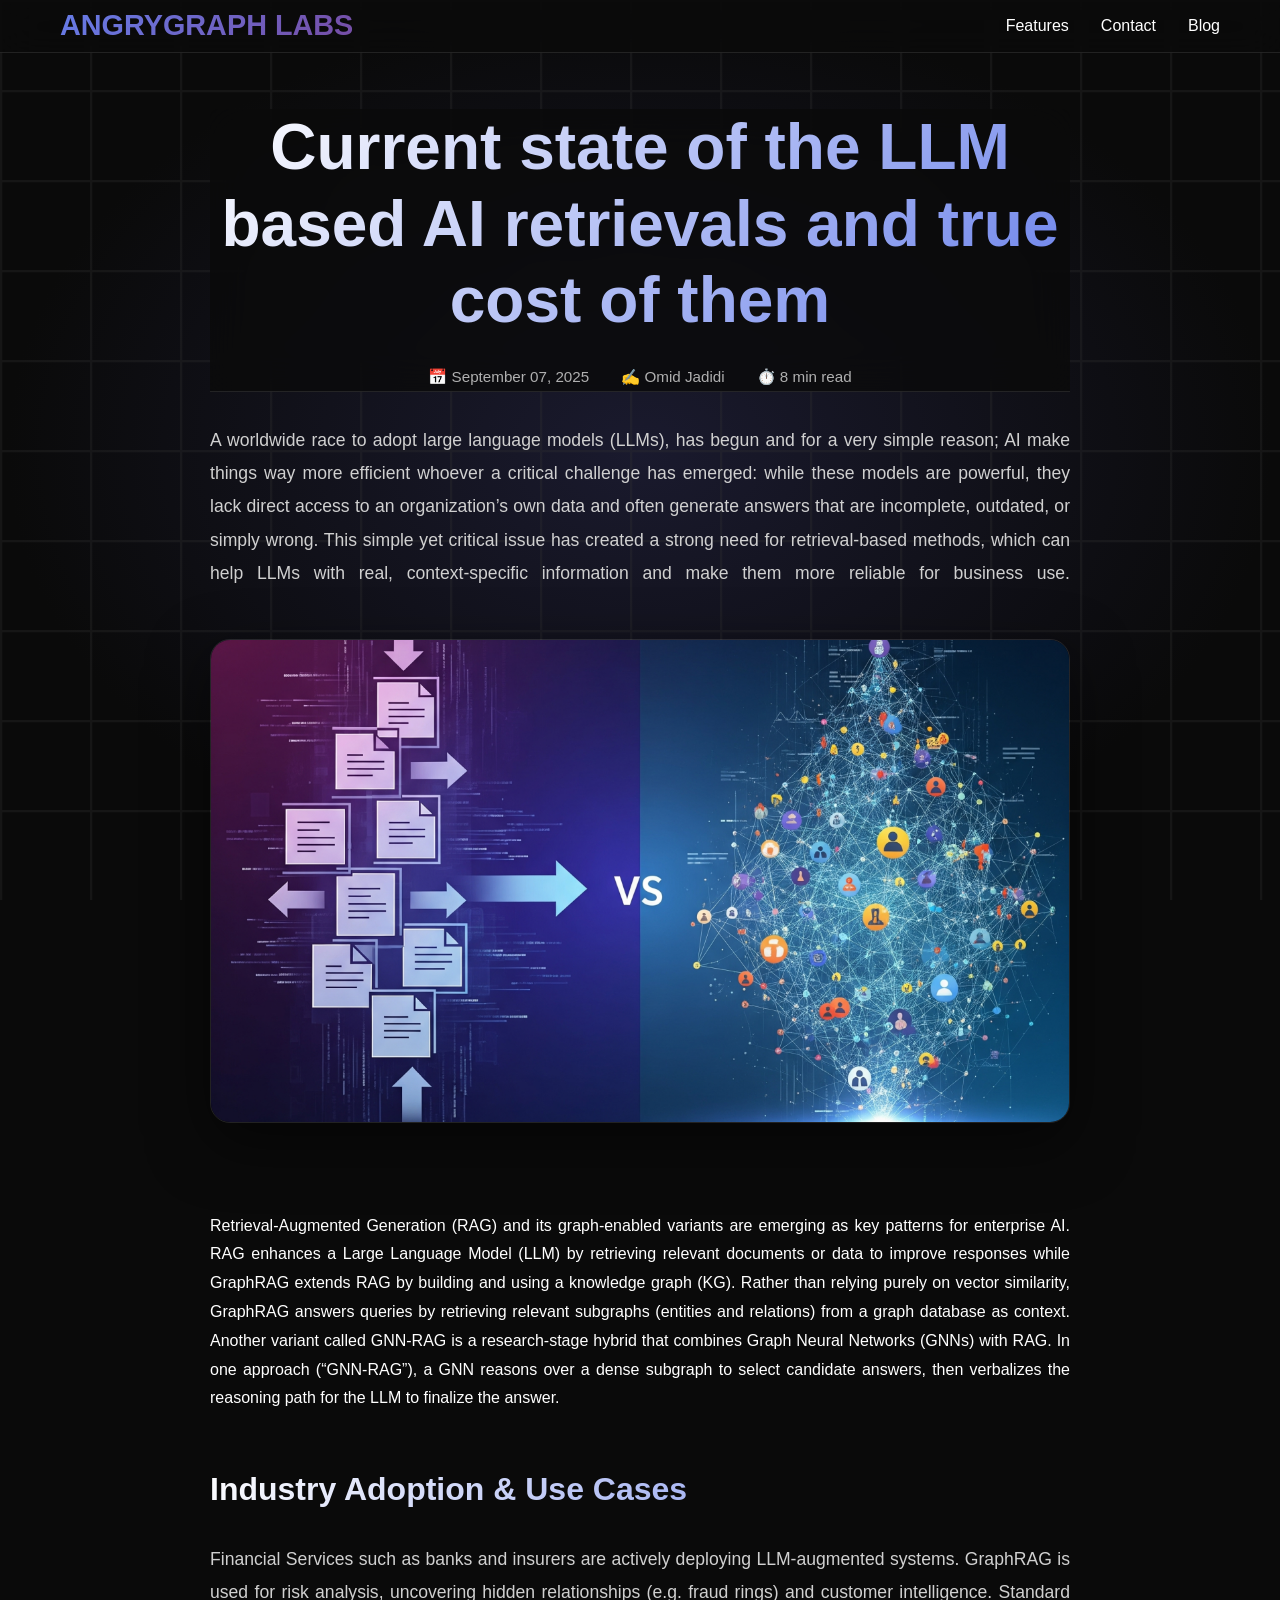
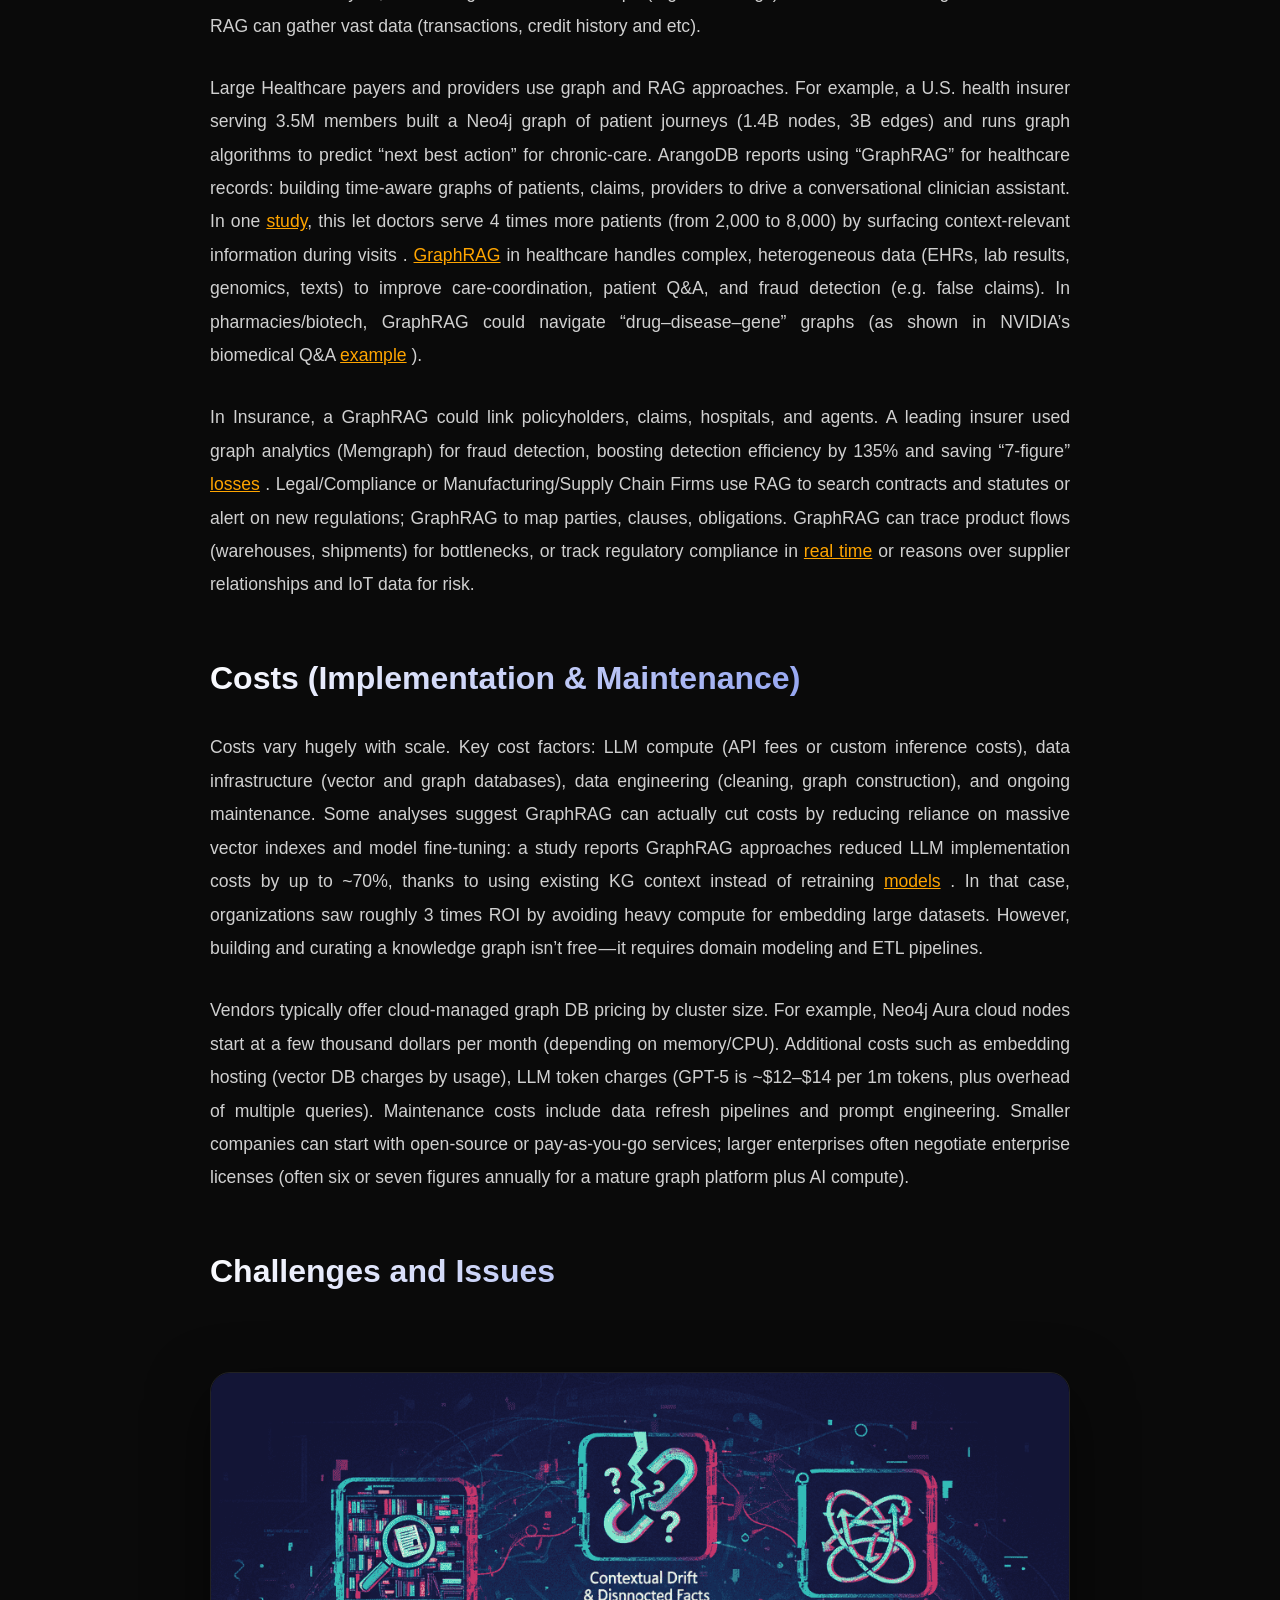
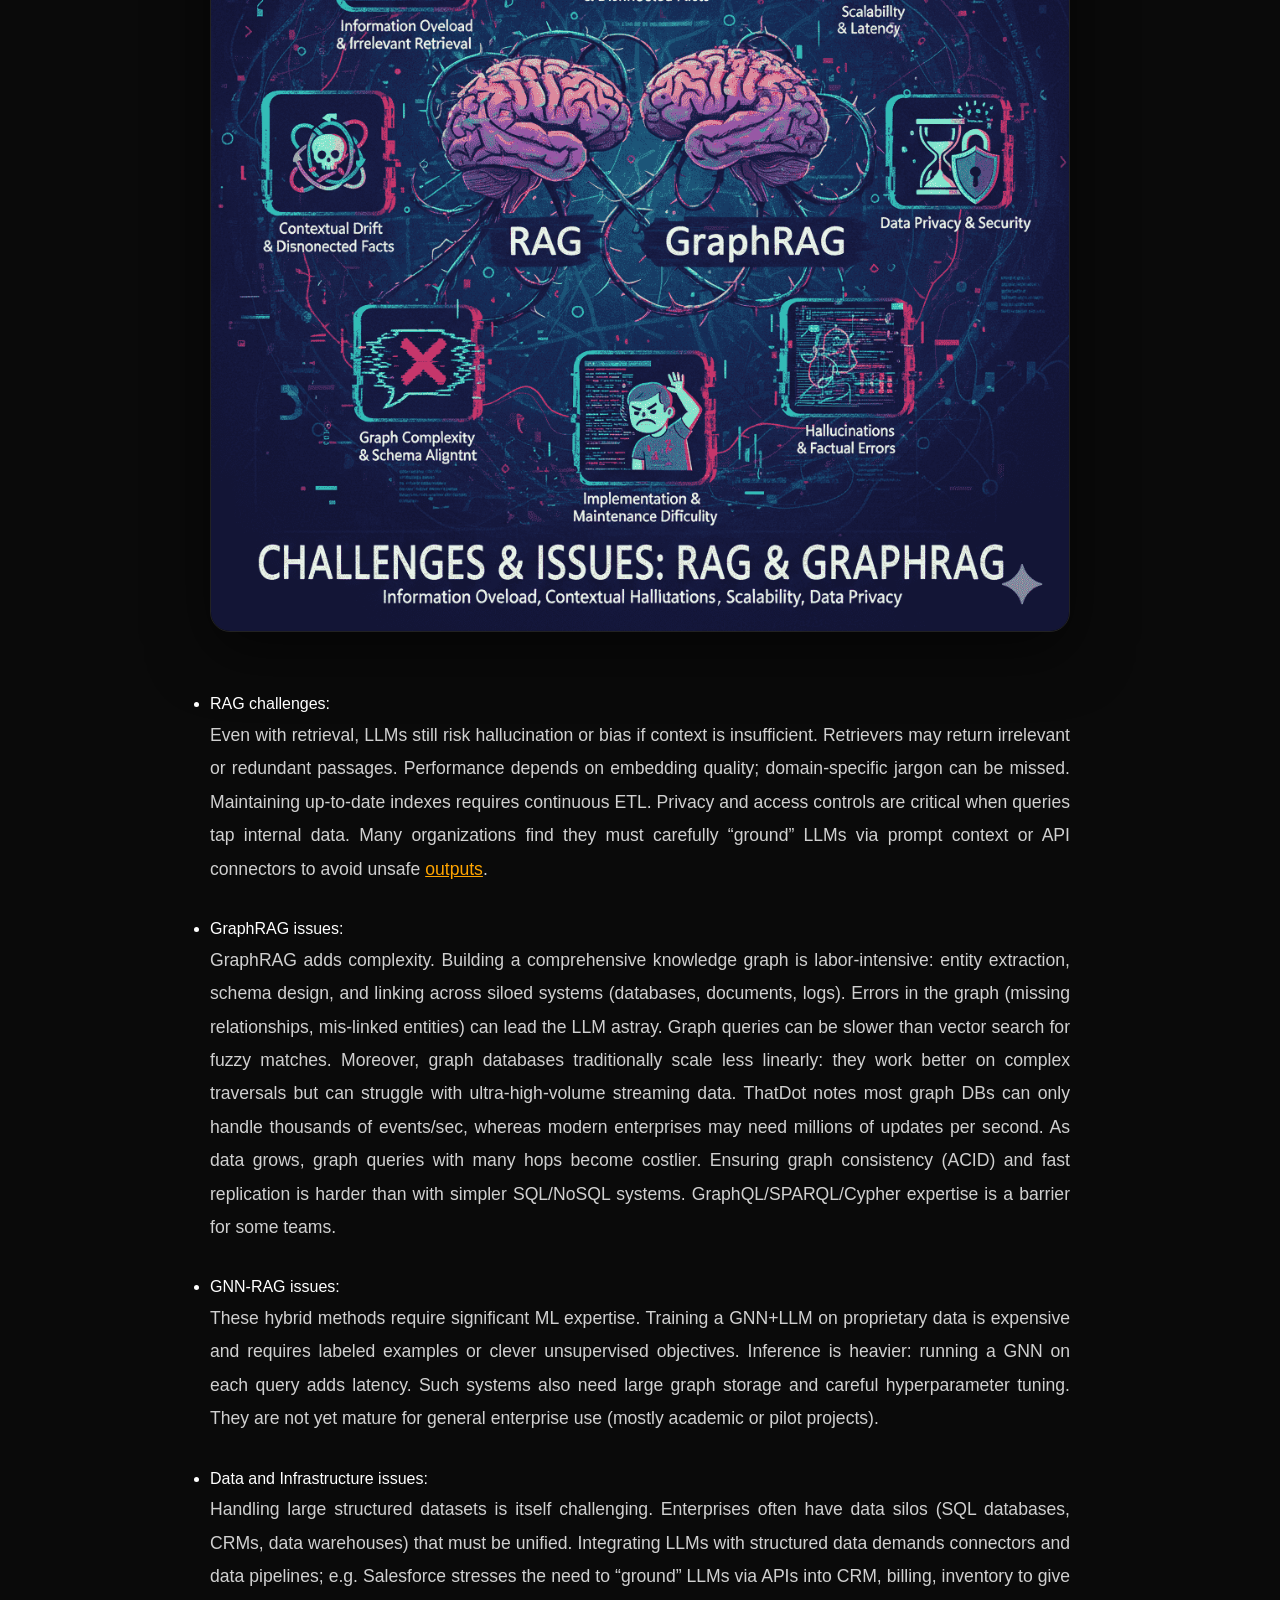
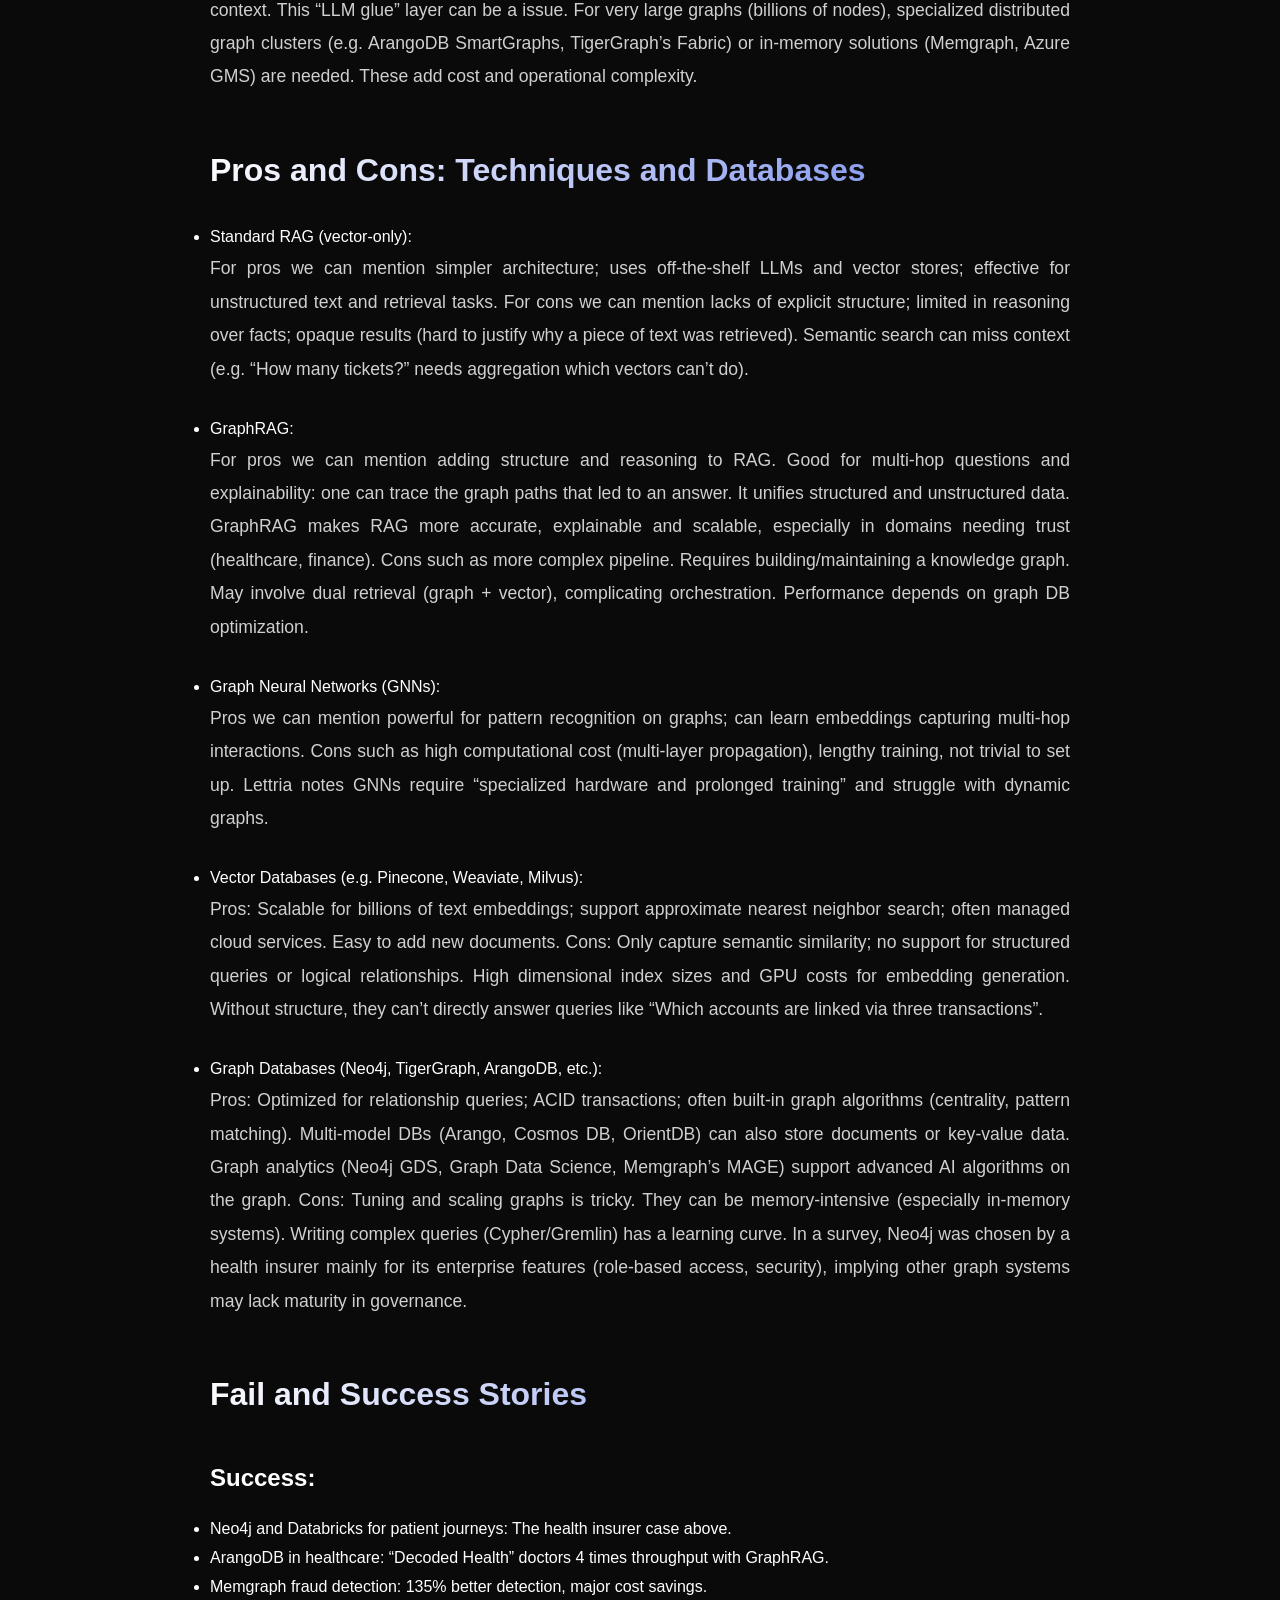
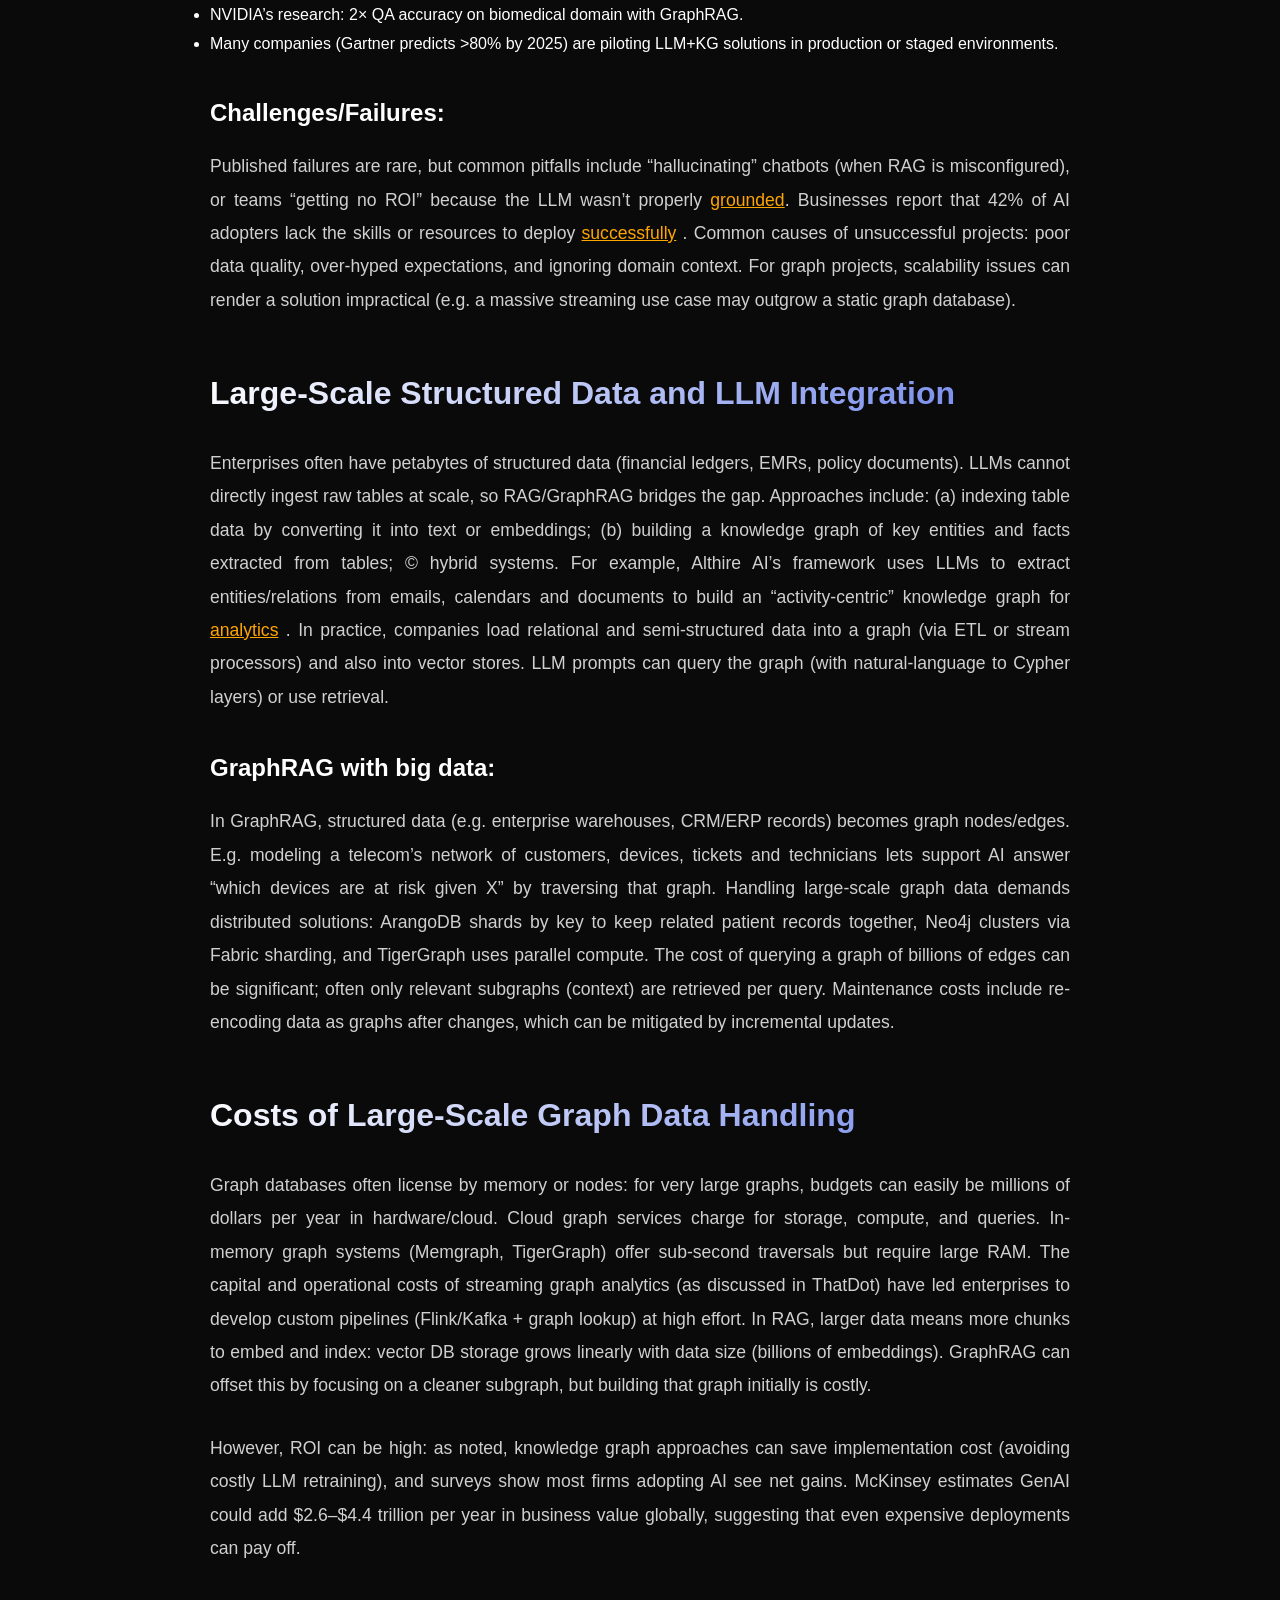
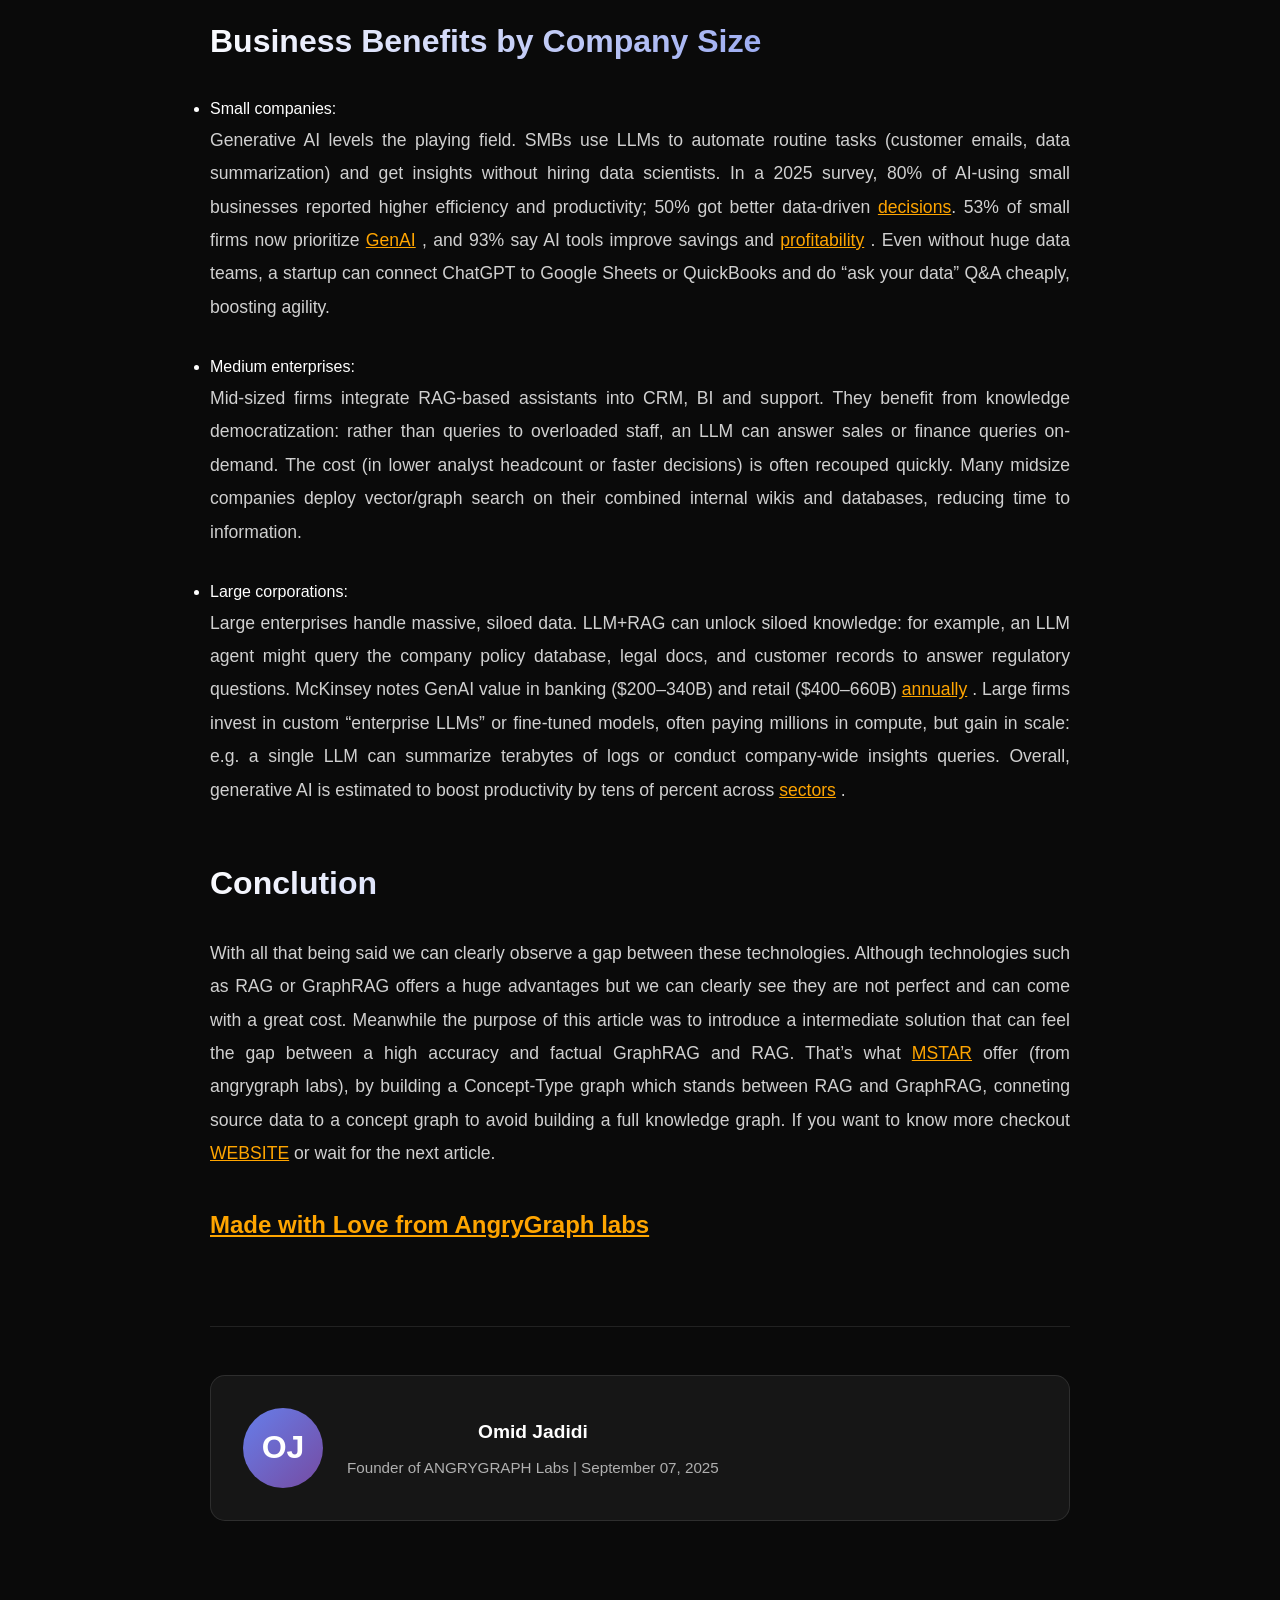
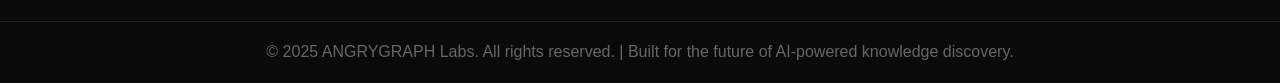
<file: blog-1.html>
<!DOCTYPE html>
<html lang="en">

<head>
  <link rel="stylesheet" crossorigin href="assets/index-DB_3HkZQ.css">
  <link rel="stylesheet" crossorigin href="assets/blog.css">

  <meta charset="UTF-8">
  <meta name="viewport" content="width=device-width, initial-scale=1.0">
  <title>The Future of Knowledge Graphs | ANGRYGRAPH Blog</title>
  <style>

  </style>
  <script async src="https://www.googletagmanager.com/gtag/js?id=G-WN874R45JS"></script>
  <script>
    window.dataLayer = window.dataLayer || [];
    function gtag() { dataLayer.push(arguments); }
    gtag('js', new Date());

    gtag('config', 'G-WN874R45JS');
  </script>
</head>

<body>
  <div class="bg-animation"></div>

  <header>
    <nav>
      <a href="index.html" class="logo">ANGRYGRAPH LABS</a>
      <ul class="nav-links">
        <li><a href="index.html#features">Features</a></li>
        <li><a href="index.html#contact">Contact</a></li>
        <li><a href="index.html#blog">Blog</a></li>
      </ul>
    </nav>
  </header>


  <main class="blog-container">
    <article>
      <header class="blog-header">
        <h1 class="blog-title">Current state of the LLM based AI retrievals and true cost of them</h1>
        <div class="blog-meta">
          <span>📅 September 07, 2025</span>
          <span>✍️ Omid Jadidi</span>
          <span>⏱️ 8 min read</span>
        </div>
      </header>

      <div class="blog-content">
        <p>A worldwide race to adopt large language models (LLMs), has begun and for a very simple reason; AI make
          things way more efficient whoever a critical challenge has emerged: while these models are powerful, they lack
          direct access to an organization’s own data and often generate answers that are incomplete, outdated, or
          simply wrong. This simple yet critical issue has created a strong need for retrieval-based methods, which can
          help LLMs with real, context-specific information and make them more reliable for business use.
          <img src="assets/images/llm-blog-image1.png" alt="Abstract representation of connected data nodes"
            class="blog-image">
        </p>Retrieval-Augmented Generation (RAG) and its graph-enabled variants are emerging as key patterns for
        enterprise AI. RAG enhances a Large Language Model (LLM) by retrieving relevant documents or data to improve
        responses while GraphRAG extends RAG by building and using a knowledge graph (KG). Rather than relying purely on
        vector similarity, GraphRAG answers queries by retrieving relevant subgraphs (entities and relations) from a
        graph database as context. Another variant called GNN-RAG is a research-stage hybrid that combines Graph Neural
        Networks (GNNs) with RAG. In one approach (“GNN-RAG”), a GNN reasons over a dense subgraph to select candidate
        answers, then verbalizes the reasoning path for the LLM to finalize the answer.








        <h2>Industry Adoption & Use Cases</h2>

        <p>Financial Services such as banks and insurers are actively deploying LLM-augmented systems. GraphRAG is used
          for risk analysis, uncovering hidden relationships (e.g. fraud rings) and customer intelligence. Standard RAG
          can gather vast data (transactions, credit history and etc).</p>
        <p>Large Healthcare payers and providers use graph and RAG approaches. For example, a U.S. health insurer
          serving 3.5M members built a Neo4j graph of patient journeys (1.4B nodes, 3B edges) and runs graph algorithms
          to predict “next best action” for chronic-care. ArangoDB reports using “GraphRAG” for healthcare records:
          building time-aware graphs of patients, claims, providers to drive a conversational clinician assistant. In
          one <a
            href="http://medium.com/r?url=https%3A%2F%2Farangodb.com%2F2025%2F04%2Farangodbs-graphrag-transforms-healthcare-data-management%2F%23%3A~%3Atext%3Dproviding%2520contextually%2520relevant%2520information%2520at%2Cand%2520surfacing%2520situationally%2520appropriate%2520information">study</a>,
          this let doctors serve 4 times more patients (from 2,000 to 8,000) by surfacing context-relevant information
          during visits . <a
            href="https://arangodb.com/2025/04/arangodbs-graphrag-transforms-healthcare-data-management/#:~:text=free%20design%20enables%20payers%20to,adapts%20without%20disruptive%20database%20redesigns">GraphRAG</a>
          in healthcare handles complex, heterogeneous data (EHRs, lab results, genomics,
          texts) to improve care-coordination, patient Q&A, and fraud detection (e.g. false claims). In
          pharmacies/biotech, GraphRAG could navigate “drug–disease–gene” graphs (as shown in NVIDIA’s biomedical Q&A
          <a
            href="http://medium.com/r?url=https%3A%2F%2Fdeveloper.nvidia.com%2Fblog%2Fboosting-qa-accuracy-with-graphrag-using-pyg-and-graph-databases%2F%23%3A~%3Atext%3DThe%2520correct%2520answer%2520%2Cunderstanding%2520the%2520following">example</a>
          ).
        </p>
        <p>
          In Insurance, a GraphRAG could link policyholders, claims, hospitals, and agents. A leading insurer used graph
          analytics (Memgraph) for fraud detection, boosting detection efficiency by 135% and saving “7-figure”
          <a
            href="http://medium.com/r?url=https%3A%2F%2Fmemgraph.com%2Fcustomer-stories%2Fgraph-analytics-to-enhance-in-house-fraud-detection-system%23%3A~%3Atext%3DIncreased%2520detection%2520efficiency">losses</a>
          .
          Legal/Compliance or Manufacturing/Supply Chain Firms use RAG to search contracts and statutes or alert on new
          regulations; GraphRAG to map parties, clauses, obligations. GraphRAG can trace product flows (warehouses,
          shipments) for bottlenecks, or track regulatory compliance in
          <a
            href="https://neo4j.com/blog/genai/what-is-graphrag/#:~:text=GraphRAG%20is%20used%20in%20applications,making.%20Some%20examples%20include">
            real time</a>
          or reasons over supplier relationships
          and IoT data for risk.
        </p>

        <h2>Costs (Implementation & Maintenance)</h2>
        <p>Costs vary hugely with scale. Key cost factors: LLM compute (API fees or custom inference costs), data
          infrastructure (vector and graph databases), data engineering (cleaning, graph construction), and ongoing
          maintenance. Some analyses suggest GraphRAG can actually cut costs by reducing reliance on massive vector
          indexes and model fine-tuning: a study reports GraphRAG approaches reduced LLM implementation costs by up to
          ~70%, thanks to using existing KG context instead of retraining
          <a
            href="https://randomwalk.ai/blog/rethinking-rag-can-knowledge-graphs-be-the-answer/#:~:text=A%20knowledge%20graph%20was%20developed,increase%20of%20threefold%20or%20more">models</a>
          . In that case, organizations saw
          roughly 3 times ROI by avoiding heavy compute for embedding large datasets. However, building and curating a
          knowledge graph isn’t free — it requires domain modeling and ETL pipelines.
        </p>
        <p>Vendors typically offer cloud-managed graph DB pricing by cluster size. For example, Neo4j Aura cloud nodes
          start at a few thousand dollars per month (depending on memory/CPU). Additional costs such as embedding
          hosting (vector DB charges by usage), LLM token charges (GPT-5 is ~$12–$14 per 1m tokens, plus overhead of
          multiple queries). Maintenance costs include data refresh pipelines and prompt engineering. Smaller companies
          can start with open-source or pay-as-you-go services; larger enterprises often negotiate enterprise licenses
          (often six or seven figures annually for a mature graph platform plus AI compute).</p>


        <h2>Challenges and Issues</h2>
        <img src="assets/images/blog-1-image2.png"
          alt="Abstract representation of rag and graphrag Challenges and Issues" class="blog-image">
        <ul>
          <li>RAG challenges:</li>
          <p>
            Even with retrieval, LLMs still risk hallucination or bias if context is insufficient.
            Retrievers may return irrelevant or redundant passages. Performance depends on embedding quality;
            domain-specific jargon can be missed. Maintaining up-to-date indexes requires continuous ETL. Privacy and
            access
            controls are critical when queries tap internal data. Many organizations find they must carefully “ground”
            LLMs
            via prompt context or API connectors to avoid unsafe
            <a
              href="https://www.salesforce.com/blog/enterprise-llm/#:~:text=The%20grounding%20Egts%20described%20is,Salesforce%20and%20Mulesoft,%20provide%20APIs">
              outputs</a>.
          </p>
          <li>GraphRAG issues:</li>
          <p> GraphRAG adds complexity. Building a comprehensive knowledge graph is labor-intensive:
            entity
            extraction, schema design, and linking across siloed systems (databases, documents, logs). Errors in the
            graph
            (missing relationships, mis-linked entities) can lead the LLM astray. Graph queries can be slower than
            vector
            search for fuzzy matches. Moreover, graph databases traditionally scale less linearly: they work better on
            complex traversals but can struggle with ultra-high-volume streaming data. ThatDot notes most graph DBs can
            only
            handle thousands of events/sec, whereas modern enterprises may need millions of updates per second. As data
            grows, graph queries with many hops become costlier. Ensuring graph consistency (ACID) and fast replication
            is
            harder than with simpler SQL/NoSQL systems. GraphQL/SPARQL/Cypher expertise is a barrier for some teams.

          </p>
          <li>GNN-RAG issues:</li>
          <p>
            These hybrid methods require significant ML expertise. Training a GNN+LLM on proprietary data
            is
            expensive and requires labeled examples or clever unsupervised objectives. Inference is heavier: running a
            GNN
            on each query adds latency. Such systems also need large graph storage and careful hyperparameter tuning.
            They
            are not yet mature for general enterprise use (mostly academic or pilot projects).
          </p>
          <li>Data and Infrastructure issues:</li>
          <p>
            Handling large structured datasets is itself challenging. Enterprises often
            have
            data silos (SQL databases, CRMs, data warehouses) that must be unified. Integrating LLMs with structured
            data
            demands connectors and data pipelines; e.g. Salesforce stresses the need to “ground” LLMs via APIs into CRM,
            billing, inventory to give context. This “LLM glue” layer can be a issue. For very large graphs (billions of
            nodes), specialized distributed graph clusters (e.g. ArangoDB SmartGraphs, TigerGraph’s Fabric) or in-memory
            solutions (Memgraph, Azure GMS) are needed. These add cost and operational complexity.
          </p>

        </ul>




        <h2>
          Pros and Cons: Techniques and Databases
        </h2>
        <ul>
          <li>Standard RAG (vector-only):</li>
          <p>For pros we can mention simpler architecture; uses off-the-shelf LLMs and vector stores; effective for
            unstructured text and retrieval tasks. For cons we can mention lacks of explicit structure; limited in
            reasoning over facts; opaque results (hard to justify why a piece of text was retrieved). Semantic search
            can miss context (e.g. “How many tickets?” needs aggregation which vectors can’t do).</p>
          <li>GraphRAG:</li>
          <p>For pros we can mention adding structure and reasoning to RAG. Good for multi-hop questions and
            explainability: one can trace the graph paths that led to an answer. It unifies structured and unstructured
            data. GraphRAG makes RAG more accurate, explainable and scalable, especially in domains needing trust
            (healthcare, finance). Cons such as more complex pipeline. Requires building/maintaining a knowledge graph.
            May involve dual retrieval (graph + vector), complicating orchestration. Performance depends on graph DB
            optimization.</p>
          <li>Graph Neural Networks (GNNs):</li>
          <p>Pros we can mention powerful for pattern recognition on graphs; can learn embeddings capturing multi-hop
            interactions. Cons such as high computational cost (multi-layer propagation), lengthy training, not trivial
            to set up. Lettria notes GNNs require “specialized hardware and prolonged training” and struggle with
            dynamic graphs.</p>
          <li>Vector Databases (e.g. Pinecone, Weaviate, Milvus):</li>
          <p>Pros: Scalable for billions of text embeddings; support approximate nearest neighbor search; often managed
            cloud services. Easy to add new documents. Cons: Only capture semantic similarity; no support for structured
            queries or logical relationships. High dimensional index sizes and GPU costs for embedding generation.
            Without structure, they can’t directly answer queries like “Which accounts are linked via three
            transactions”.</p>
          <li>Graph Databases (Neo4j, TigerGraph, ArangoDB, etc.):</li>
          <p>Pros: Optimized for relationship queries; ACID transactions; often built-in graph algorithms (centrality,
            pattern matching). Multi-model DBs (Arango, Cosmos DB, OrientDB) can also store documents or key-value data.
            Graph analytics (Neo4j GDS, Graph Data Science, Memgraph’s MAGE) support advanced AI algorithms on the
            graph. Cons: Tuning and scaling graphs is tricky. They can be memory-intensive (especially in-memory
            systems). Writing complex queries (Cypher/Gremlin) has a learning curve. In a survey, Neo4j was chosen by a
            health insurer mainly for its enterprise features (role-based access, security), implying other graph
            systems may lack maturity in governance.</p>
        </ul>
        <h2>Fail and Success Stories</h2>
        <h3>Success:</h3>
        <ul>
          <li>Neo4j and Databricks for patient journeys: The health insurer case above.</li>
          <li>ArangoDB in healthcare: “Decoded Health” doctors 4 times throughput with GraphRAG.</li>
          <li>Memgraph fraud detection: 135% better detection, major cost savings.</li>
          <li>NVIDIA’s research: 2× QA accuracy on biomedical domain with GraphRAG.</li>
          <li>Many companies (Gartner predicts >80% by 2025) are piloting LLM+KG solutions in production or staged
            environments.</li>
        </ul>
        <h3>Challenges/Failures:</h3>
        <p>
          Published failures are rare, but common pitfalls include “hallucinating” chatbots (when RAG is misconfigured),
          or teams “getting no ROI” because the LLM wasn’t properly
          <a
            href="https://www.salesforce.com/blog/enterprise-llm/#:~:text=Consider%20this%20example,she%E2%80%99s%20had%20in%20the%20past">grounded</a>.
          Businesses report that 42% of AI adopters
          lack the skills or resources to deploy
          <a
            href="https://www.foxbusiness.com/economy/small-business-ai-adoption-jumps-68-owners-plan-significant-workforce-growth-2025#:~:text=Still,%20despite%20the%20rapid%20adoption,,an%20information%20and%20resource%20gap">successfully</a>
          . Common causes of unsuccessful projects: poor data
          quality, over-hyped expectations, and ignoring domain context. For graph projects, scalability issues can
          render a solution impractical (e.g. a massive streaming use case may outgrow a static graph database).
        </p>
        <h2>Large-Scale Structured Data and LLM Integration</h2>
        <p>
          Enterprises often have petabytes of structured data (financial ledgers, EMRs, policy documents). LLMs cannot
          directly ingest raw tables at scale, so RAG/GraphRAG bridges the gap. Approaches include: (a) indexing table
          data by converting it into text or embeddings; (b) building a knowledge graph of key entities and facts
          extracted from tables; © hybrid systems. For example, Althire AI’s framework uses LLMs to extract
          entities/relations from emails, calendars and documents to build an “activity-centric” knowledge graph for
          <a
            href="https://arxiv.org/html/2503.07993v1#:~:text=supports%20multimodal%20data%20integration%E2%80%94including%20textual,,making">analytics</a>
          . In practice, companies load relational and semi-structured data into a graph (via ETL or stream
          processors) and also into vector stores. LLM prompts can query the graph (with natural-language to Cypher
          layers) or use retrieval.
        </p>
        <h3>GraphRAG with big data:</h3>
        <p>In GraphRAG, structured data (e.g. enterprise warehouses, CRM/ERP records) becomes graph nodes/edges. E.g.
          modeling a telecom’s network of customers, devices, tickets and technicians lets support AI answer “which
          devices are at risk given X” by traversing that graph. Handling large-scale graph data demands distributed
          solutions: ArangoDB shards by key to keep related patient records together, Neo4j clusters via Fabric
          sharding, and TigerGraph uses parallel compute. The cost of querying a graph of billions of edges can be
          significant; often only relevant subgraphs (context) are retrieved per query. Maintenance costs include
          re-encoding data as graphs after changes, which can be mitigated by incremental updates.</p>
        <h2>Costs of Large-Scale Graph Data Handling</h2>
        <p>Graph databases often license by memory or nodes: for very large graphs, budgets can easily be millions of
          dollars per year in hardware/cloud. Cloud graph services charge for storage, compute, and queries. In-memory
          graph systems (Memgraph, TigerGraph) offer sub-second traversals but require large RAM. The capital and
          operational costs of streaming graph analytics (as discussed in ThatDot) have led enterprises to develop
          custom pipelines (Flink/Kafka + graph lookup) at high effort. In RAG, larger data means more chunks to embed
          and index: vector DB storage grows linearly with data size (billions of embeddings). GraphRAG can offset this
          by focusing on a cleaner subgraph, but building that graph initially is costly.

        </p>
        <p>However, ROI can be high: as noted, knowledge graph approaches can save implementation cost (avoiding costly
          LLM retraining), and surveys show most firms adopting AI see net gains. McKinsey estimates GenAI could add
          $2.6–$4.4 trillion per year in business value globally, suggesting that even expensive deployments can pay
          off.

        </p>
        <h2>Business Benefits by Company Size</h2>
        <ul>
          <li>Small companies:</li>
          <p>Generative AI levels the playing field. SMBs use LLMs to automate routine tasks (customer emails, data
            summarization) and get insights without hiring data scientists. In a 2025 survey, 80% of AI-using small
            businesses reported higher efficiency and productivity; 50% got better data-driven
            <a
              href="https://www.foxbusiness.com/economy/small-business-ai-adoption-jumps-68-owners-plan-significant-workforce-growth-2025#:~:text=However,%20about%2080,capabilities,%20according%20to%20the%20survey">decisions</a>.
            53% of small
            firms now prioritize
            <a
              href="https://netchoice.org/how-generative-ai-can-help-small-and-medium-sized-businesses-succeed/#:~:text=According%20to%20a%202023%20Techaisle,drive%20savings%20and%20improve%20profitability">GenAI</a>
            , and 93% say AI tools improve savings and
            <a
              href="https://www.foxbusiness.com/economy/small-business-ai-adoption-jumps-68-owners-plan-significant-workforce-growth-2025#:~:text=However,%20about%2080,capabilities,%20according%20to%20the%20survey">profitability</a>
            . Even without huge data
            teams, a startup can connect ChatGPT to Google Sheets or QuickBooks and do “ask your data” Q&A cheaply,
            boosting agility.
          </p>
          <li>Medium enterprises:</li>
          <p>Mid-sized firms integrate RAG-based assistants into CRM, BI and support. They benefit from knowledge
            democratization: rather than queries to overloaded staff, an LLM can answer sales or finance queries
            on-demand. The cost (in lower analyst headcount or faster decisions) is often recouped quickly. Many midsize
            companies deploy vector/graph search on their combined internal wikis and databases, reducing time to
            information.</p>
          <li>Large corporations:</li>
          <p>
            Large enterprises handle massive, siloed data. LLM+RAG can unlock siloed knowledge: for example, an LLM
            agent might query the company policy database, legal docs, and customer records to answer regulatory
            questions. McKinsey notes GenAI value in banking ($200–340B) and retail ($400–660B)
            <a
              href="https://www.mckinsey.com/capabilities/mckinsey-digital/our-insights/the-economic-potential-of-generative-ai-the-next-productivity-frontier">annually</a>
            . Large firms
            invest in custom “enterprise LLMs” or fine-tuned models, often paying millions in compute, but gain in
            scale: e.g. a single LLM can summarize terabytes of logs or conduct company-wide insights queries. Overall,
            generative AI is estimated to boost productivity by tens of percent across
            <a
              href="http://mckinsey.com/capabilities/mckinsey-digital/our-insights/the-economic-potential-of-generative-ai-the-next-productivity-frontier#:~:text=Key%20insights">sectors</a>
            .
          </p>

        </ul>
        <h2>Conclution</h2>
        <p>With all that being said we can clearly observe a gap between these technologies. Although technologies such
          as RAG or GraphRAG offers a huge advantages but we can clearly see they are not perfect and can come with a
          great cost. Meanwhile the purpose of this article was to introduce a intermediate solution that can feel the
          gap between a high accuracy and factual GraphRAG and RAG. That’s what
          <a href="http://mstar.angrygraph.com/">MSTAR</a> offer (from angrygraph labs), by
          building a Concept-Type graph which stands between RAG and GraphRAG, conneting source data to a concept graph
          to avoid building a full knowledge graph. If you want to know more checkout
          <a href="https://mstar.angrygraph.com/">WEBSITE</a> or wait for the next
          article.

        </p>
        <h3><a href="https://mstar.angrygraph.com/">Made with Love from AngryGraph labs</a> </h3>
      </div>

      <footer class="blog-footer">
        <div class="author-info">
          <div class="author-avatar">OJ</div>
          <div class="author-details">
            <h4>Omid Jadidi</h4>
            <p>Founder of ANGRYGRAPH Labs | September 07, 2025</p>
          </div>
        </div>

        <!-- <div class="related-posts">
          <h3>Related Articles</h3>
          <div class="posts-grid">
            <a href="blog-semantic-search.html" class="post-card">
              <h4>Building Better Search: The Power of Semantic Understanding</h4>
              <p>Discover how semantic search is transforming information retrieval by understanding meaning, not just
                keywords.</p>
              <span class="post-date">September 28, 2025</span>
            </a>
            <a href="blog-graph-visualization.html" class="post-card">
              <h4>Visualizing Complexity: Best Practices for Graph Visualization</h4>
              <p>Learn the art and science of creating intuitive, beautiful visualizations of complex graph structures.
              </p>
              <span class="post-date">September 15, 2025</span>
            </a>
          </div>
        </div> -->
      </footer>
    </article>


  </main>

  <footer>
    <div class="container">
      <p>&copy; 2025 ANGRYGRAPH Labs. All rights reserved. | Built for the future of AI-powered knowledge discovery.</p>
    </div>
  </footer>
</body>

</html>
</file>
<file: assets/index-DB_3HkZQ.css>
* {
    margin: 0;
    padding: 0;
    box-sizing: border-box
}

body {
    font-family: Inter, -apple-system, BlinkMacSystemFont, sans-serif;
    line-height: 1.6;
    color: #fff;
    background: #0a0a0a;
    overflow-x: hidden
}

.container {
    max-width: 1200px;
    margin: 0 auto;
    padding: 0 20px
}

.bg-animation {
    position: fixed;
    top: 0;
    left: 0;
    width: 100%;
    height: 100%;
    z-index: -1;
    background: radial-gradient(ellipse at center, #1a1a2e, #0a0a0a 70%)
}

.bg-animation:before {
    content: "";
    position: absolute;
    top: 0;
    left: 0;
    width: 100%;
    height: 100%;
    background: url('data:image/svg+xml,<svg xmlns="http://www.w3.org/2000/svg" viewBox="0 0 100 100"><defs><pattern id="grid" width="10" height="10" patternUnits="userSpaceOnUse"><path d="M 10 0 L 0 0 0 10" fill="none" stroke="%23333" stroke-width="0.5" opacity="0.3"/></pattern></defs><rect width="100" height="100" fill="url(%23grid)"/></svg>');
    animation: gridMove 20s linear infinite
}

@keyframes gridMove {
    0% {
        transform: translate(0)
    }

    to {
        transform: translate(10px, 10px)
    }
}

header {
    position: fixed;
    top: 0;
    width: 100%;
    z-index: 1000;
    background: #0a0a0acc;
    -webkit-backdrop-filter: blur(20px);
    backdrop-filter: blur(20px);
    border-bottom: 1px solid rgba(255, 255, 255, .1);
    transition: all .3s ease
}

nav {
    display: flex;
    justify-content: space-between;
    align-items: center;
    /* padding: 1rem 0 */
}

.logo {
    font-size: 1.8rem;
    font-weight: 800;
    background: linear-gradient(135deg, #667eea, #764ba2);
    -webkit-background-clip: text;
    -webkit-text-fill-color: transparent;
    background-clip: text
}

.nav-links {
    display: flex;
    list-style: none;
    gap: 2rem
}

.nav-links a {
    color: #fff;
    text-decoration: none;
    transition: all .3s ease;
    position: relative
}

.nav-links a:hover {
    color: #667eea
}

.nav-links a:after {
    content: "";
    position: absolute;
    bottom: -5px;
    left: 0;
    width: 0;
    height: 2px;
    background: linear-gradient(135deg, #667eea, #764ba2);
    transition: width .3s ease
}

.nav-links a:hover:after {
    width: 100%
}

.cta-button {
    background: linear-gradient(135deg, #667eea, #764ba2);
    color: #fff;
    padding: .8rem 2rem;
    border: none;
    border-radius: 50px;
    font-weight: 600;
    cursor: pointer;
    transition: all .3s ease;
    text-decoration: none;
    display: inline-block
}

.cta-button:hover {
    transform: translateY(-2px);
    box-shadow: 0 10px 30px #667eea4d
}

.hero {
    min-height: 100vh;
    display: flex;
    align-items: center;
    position: relative;
    padding-top: 80px
}

.hero-content {
    display: grid;
    grid-template-columns: 1fr 1fr;
    gap: 4rem;
    align-items: center
}

.hero-text h1 {
    font-size: clamp(3rem, 5vw, 5rem);
    font-weight: 800;
    margin-bottom: 1.5rem;
    background: linear-gradient(135deg, #fff, #667eea);
    -webkit-background-clip: text;
    -webkit-text-fill-color: transparent;
    background-clip: text;
    line-height: 1.1
}

.hero-text p {
    font-size: 1.2rem;
    color: #b0b0b0;
    margin-bottom: 2rem;
    line-height: 1.8
}

.hero-buttons {
    display: flex;
    gap: 1rem;
    flex-wrap: wrap
}

.btn-secondary {
    background: transparent;
    color: #667eea;
    padding: .8rem 2rem;
    border: 2px solid #667eea;
    border-radius: 50px;
    font-weight: 600;
    cursor: pointer;
    transition: all .3s ease;
    text-decoration: none;
    display: inline-block
}

.btn-secondary:hover {
    background: #667eea;
    color: #fff;
    transform: translateY(-2px)
}

.hero-visual {
    position: relative;
    height: 500px
}

.hero-image {
    max-width: 100%;
    border-radius: 12px;
    box-shadow: 0 15px 40px #00000040;
    transform: perspective(1200px) rotateY(-10deg) rotateX(5deg);
    opacity: 0;
    animation: fadeInRight 1.2s ease-out forwards
}

@keyframes fadeInRight {
    0% {
        opacity: 0;
        transform: translate(60px) perspective(1200px) rotateY(-15deg) rotateX(5deg)
    }

    to {
        opacity: 1;
        transform: translate(0) perspective(1200px) rotateY(-10deg) rotateX(5deg)
    }
}

.features-grid {
    display: grid;
    grid-template-columns: repeat(auto-fit, minmax(350px, 1fr));
    gap: 2rem
}

.feature-card {
    background: #ffffff0d;
    -webkit-backdrop-filter: blur(20px);
    backdrop-filter: blur(20px);
    border: 1px solid rgba(255, 255, 255, .1);
    border-radius: 20px;
    padding: 2rem;
    transition: all .3s ease;
    position: relative;
    overflow: hidden
}

.feature-card:before {
    content: "";
    position: absolute;
    top: 0;
    left: -100%;
    width: 100%;
    height: 100%;
    background: linear-gradient(90deg, transparent, rgba(102, 126, 234, .1), transparent);
    transition: left .5s ease
}

.feature-card:hover:before {
    left: 100%
}

.feature-card:hover {
    transform: translateY(-10px);
    border-color: #667eea4d;
    box-shadow: 0 20px 40px #667eea1a
}

.feature-icon {
    width: 30px;
    height: 30px;
    background: linear-gradient(135deg, #667eea, #764ba2);
    border-radius: 15px;
    display: flex;
    align-items: center;
    justify-content: center;
    margin-bottom: 1.5rem;
    font-size: 1.5rem
}

.feature-card h3 {
    font-size: 1.5rem;
    font-weight: 700;
    margin-bottom: 1rem;
    color: #fff
}

.feature-card p {
    color: #b0b0b0;
    line-height: 1.8
}

.stats {
    padding: 6rem 0;
    background: linear-gradient(135deg, #667eea1a, #764ba21a)
}

.stats-grid {
    display: grid;
    grid-template-columns: repeat(auto-fit, minmax(250px, 1fr));
    gap: 2rem;
    text-align: center
}

.stat-item h3 {
    font-size: 3rem;
    font-weight: 800;
    background: linear-gradient(135deg, #667eea, #764ba2);
    -webkit-background-clip: text;
    -webkit-text-fill-color: transparent;
    background-clip: text;
    margin-bottom: .5rem
}

.stat-item p {
    color: #b0b0b0;
    font-size: 1.1rem
}

.cta-section {
    padding: 8rem 0;
    text-align: center
}

.cta-content {
    background: #ffffff0d;
    -webkit-backdrop-filter: blur(20px);
    backdrop-filter: blur(20px);
    border: 1px solid rgba(255, 255, 255, .1);
    border-radius: 30px;
    padding: 4rem 2rem;
    position: relative;
    overflow: hidden
}

.cta-content:before {
    content: "";
    position: absolute;
    top: -50%;
    left: -50%;
    width: 200%;
    height: 200%;
    background: conic-gradient(from 0deg, transparent, rgba(102, 126, 234, .1), transparent);
    animation: rotate 20s linear infinite
}

@keyframes rotate {
    0% {
        transform: rotate(0)
    }

    to {
        transform: rotate(360deg)
    }
}

.cta-content>* {
    position: relative;
    z-index: 1
}

footer {
    padding: 3rem 0;
    border-top: 1px solid rgba(255, 255, 255, .1);
    text-align: center;
    color: #666
}

@media (max-width: 768px) {
    .hero-content {
        grid-template-columns: 1fr;
        text-align: center
    }

    .nav-links {
        display: none
    }

    .hero-buttons {
        justify-content: center
    }
}

.features {
    padding: 8rem 0;
    position: relative
}

.section-title {
    text-align: center;
    font-size: 3rem;
    font-weight: 800;
    margin-bottom: 1rem;
    background: linear-gradient(135deg, #fff, #667eea);
    -webkit-background-clip: text;
    -webkit-text-fill-color: transparent;
    background-clip: text
}

.section-subtitle {
    text-align: center;
    font-size: 1.2rem;
    color: #b0b0b0;
    margin-bottom: 4rem
}

.features-content {
    display: flex;
    gap: 4rem;
    align-items: flex-start;
    flex-direction: row-reverse
}

.features-list {
    flex: 0 0 40%;
    display: flex;
    flex-direction: column;
    gap: 2rem
}

.feature-card {
    background: #ffffff0d;
    -webkit-backdrop-filter: blur(20px);
    backdrop-filter: blur(20px);
    border: 1px solid rgba(255, 255, 255, .1);
    border-radius: 20px;
    padding: 2rem;
    transition: all .3s ease;
    position: relative;
    overflow: hidden;
    opacity: 0;
    transform: translateY(40px);
    animation: fadeInUp .8s ease forwards
}

.feature-card:nth-child(1) {
    animation-delay: .2s
}

.feature-card:nth-child(2) {
    animation-delay: .6s
}

.feature-card:nth-child(3) {
    animation-delay: 1s
}

.feature-card:nth-child(4) {
    animation-delay: 1.4s
}

@keyframes fadeInUp {
    0% {
        opacity: 0;
        transform: translateY(40px)
    }

    to {
        opacity: 1;
        transform: translateY(0)
    }
}

.features-visual {
    flex: 1;
    position: relative;
    display: flex;
    justify-content: center;
    align-items: center
}

.feature-image {
    max-width: 90%;
    border-radius: 20px;
    box-shadow: 0 12px 30px #0003;
    position: absolute;
    opacity: 0;
    animation: fadeInLeft 1s ease forwards
}

.feature-image.img1 {
    z-index: 2;
    transform: translate(0) rotate(-3deg);
    animation-delay: 1.4s
}

.feature-image.img2 {
    z-index: 1;
    transform: translate(40px, 40px) rotate(3deg) scale(.95);
    animation-delay: 1.8s
}

@keyframes fadeInLeft {
    0% {
        opacity: 0;
        transform: translate(-60px) rotate(-5deg) scale(.9)
    }

    to {
        opacity: 1
    }
}

.hero-visuall {
    position: relative;
    height: 500px
}

.hero-imagel {
    max-width: 100%;
    border-radius: 12px;
    box-shadow: 0 15px 40px #00000040;
    transform: perspective(1200px) rotateY(10deg) rotateX(-15deg);
    opacity: 0;
    animation: fadeInLeft 1.2s ease-out forwards
}

@keyframes fadeInLeft {
    0% {
        opacity: 0;
        transform: translate(60px) perspective(1200px) rotateY(15deg) rotateX(5deg)
    }

    to {
        opacity: 1;
        transform: translate(0) perspective(1200px) rotateY(15deg) rotateX(8deg)
    }
}

.video-demo {
    position: relative;
    min-height: 100vh;
    display: flex;
    align-items: center;
    justify-content: center;
    background: linear-gradient(135deg, #0a0a0a, #1a1a2e);
    overflow: hidden;
}

.video-demo::before {
    content: '';
    position: absolute;
    top: 0;
    left: 0;
    right: 0;
    bottom: 0;
    background: radial-gradient(ellipse at center, rgba(102, 126, 234, 0.1), transparent 70%);
    pointer-events: none;
}

.video-container {
    position: relative;
    width: 90%;
    max-width: 1000px;
    aspect-ratio: 16/9;
    border-radius: 20px;
    overflow: hidden;
    box-shadow: 0 25px 60px rgba(0, 0, 0, 0.5);
    transform: scale(0.9);
    opacity: 0;
    animation: videoFadeIn 1.5s ease-out forwards;
}

@keyframes videoFadeIn {
    0% {
        opacity: 0;
        transform: scale(0.9) translateY(30px);
    }

    100% {
        opacity: 1;
        transform: scale(1) translateY(0);
    }
}

/* .video-placeholder {
    width: 100%;
    height: 100%;
    background: linear-gradient(135deg, #1a1a2e, #2d2d3a);
    display: flex;
    align-items: center;
    justify-content: center;
    flex-direction: column;
    position: relative;
    border: 2px solid rgba(102, 126, 234, 0.3);
} */
.video-placeholder {
    position: absolute;
    top: 0;
    left: 0;
    width: 100%;
    height: 100%;
    display: flex;
    justify-content: center;
    align-items: center;
}

.play-button {
    width: 100px;
    height: 100px;
    background: linear-gradient(135deg, #667eea, #764ba2);
    border-radius: 50%;
    display: flex;
    align-items: center;
    justify-content: center;
    cursor: pointer;
    transition: all 0.4s ease;
    position: relative;
    box-shadow: 0 8px 25px rgba(102, 126, 234, 0.4);
}

.play-button:hover {
    transform: scale(1.1);
    box-shadow: 0 12px 35px rgba(102, 126, 234, 0.6);
}

.play-button::before {
    content: '';
    position: absolute;
    top: 50%;
    left: 55%;
    transform: translate(-50%, -50%);
    width: 0;
    height: 0;
    border-left: 20px solid #fff;
    border-top: 12px solid transparent;
    border-bottom: 12px solid transparent;
}

.play-button::after {
    content: '';
    position: absolute;
    top: 50%;
    left: 50%;
    transform: translate(-50%, -50%);
    width: 120px;
    height: 120px;
    border: 2px solid rgba(102, 126, 234, 0.3);
    border-radius: 50%;
    animation: pulse 2s infinite;
}

@keyframes pulse {
    0% {
        transform: translate(-50%, -50%) scale(1);
        opacity: 1;
    }

    100% {
        transform: translate(-50%, -50%) scale(1.5);
        opacity: 0;
    }
}

.video-title {
    position: absolute;
    top: -80px;
    left: 50%;
    transform: translateX(-50%);
    text-align: center;
    width: 100%;
}

.video-title h2 {
    font-size: 2.5rem;
    font-weight: 800;
    background: linear-gradient(135deg, #fff, #667eea);
    -webkit-background-clip: text;
    -webkit-text-fill-color: transparent;
    background-clip: text;
    margin-bottom: 1rem;
}

.video-title p {
    color: #b0b0b0;
    font-size: 1.2rem;
}

.video-overlay {
    position: absolute;
    top: 0;
    left: 0;
    right: 0;
    bottom: 0;
    background: rgba(0, 0, 0, 0.7);
    display: flex;
    align-items: center;
    justify-content: center;
    opacity: 0;
    visibility: hidden;
    transition: all 0.3s ease;
    z-index: 10;
}

.video-overlay.active {
    opacity: 1;
    visibility: visible;
}

.close-video {
    position: absolute;
    top: 20px;
    right: 20px;
    width: 40px;
    height: 40px;
    background: rgba(255, 255, 255, 0.2);
    border: none;
    border-radius: 50%;
    color: #fff;
    font-size: 20px;
    cursor: pointer;
    transition: all 0.3s ease;
}

.close-video:hover {
    background: rgba(255, 255, 255, 0.3);
    transform: scale(1.1);
}

/* Floating elements animation */
.floating-elements {
    position: absolute;
    top: 0;
    left: 0;
    right: 0;
    bottom: 0;
    pointer-events: none;
    overflow: hidden;
}

.floating-element {
    position: absolute;
    width: 8px;
    height: 8px;
    background: linear-gradient(135deg, #667eea, #764ba2);
    border-radius: 50%;
    opacity: 0.6;
    animation: float 15s infinite linear;
}

.floating-element:nth-child(1) {
    left: 10%;
    animation-delay: 0s;
}

.floating-element:nth-child(2) {
    left: 20%;
    animation-delay: 2s;
}

.floating-element:nth-child(3) {
    left: 35%;
    animation-delay: 4s;
}

.floating-element:nth-child(4) {
    left: 50%;
    animation-delay: 6s;
}

.floating-element:nth-child(5) {
    left: 65%;
    animation-delay: 8s;
}

.floating-element:nth-child(6) {
    left: 80%;
    animation-delay: 10s;
}

@keyframes float {
    0% {
        transform: translateY(100vh) scale(0);
        opacity: 0;
    }

    10% {
        opacity: 0.6;
        transform: translateY(90vh) scale(1);
    }

    90% {
        opacity: 0.6;
        transform: translateY(-10vh) scale(1);
    }

    100% {
        transform: translateY(-20vh) scale(0);
        opacity: 0;
    }
}

@media (max-width: 768px) {
    .video-title h2 {
        font-size: 2rem;
    }

    .video-title {
        top: -60px;
    }

    .video-container {
        width: 95%;
    }

    .play-button {
        width: 80px;
        height: 80px;
    }

    .play-button::before {
        border-left: 16px solid #fff;
        border-top: 10px solid transparent;
        border-bottom: 10px solid transparent;
    }
}

/* Add spacing between sections */
.video-demo {
    position: relative;
    min-height: 100vh;
    display: flex;
    align-items: center;
    justify-content: center;
    background: linear-gradient(135deg, #0a0a0a, #1a1a2e);
    overflow: hidden;
    padding: 80px 0;
    flex-direction: column;
    gap: 50px;
    align-items: center;



    /* space above and below */
}

/* Video container */
.video-container {
    position: relative;
    width: 100%;
    max-width: 1000px;
    aspect-ratio: 16/9;
    border-radius: 20px;
    overflow: hidden;
    box-shadow: 0 25px 60px rgba(0, 0, 0, 0.5);
    transform: scale(0.9);
    opacity: 0;
    animation: videoFadeIn 1.5s ease-out forwards;
}

/* Video overlay - fullscreen on click */
.video-overlay {
    position: fixed;
    /* fullscreen */
    top: 50%;
    left: 50%;
    width: 0;
    height: 0;
    background: rgba(0, 0, 0, 0.85);
    display: flex;
    justify-content: center;
    align-items: center;
    opacity: 0;
    visibility: hidden;
    overflow: hidden;
    border-radius: 20px;
    transition: all 0.5s ease;
    z-index: 1000;
}

.video-overlay.active {
    top: 0;
    left: 0;
    width: 100%;
    height: 100%;
    border-radius: 0;
    opacity: 1;
    visibility: visible;
}

/* Video inside overlay */
#demoVideo {
    max-width: 100%;
    max-height: 100%;
    width: auto;
    height: auto;
    border-radius: 12px;
    box-shadow: 0 0 20px rgba(0, 0, 0, 0.7);
    transition: all 0.5s ease;
}

/* Close button */
.close-video {
    position: absolute;
    top: 20px;
    right: 20px;
    width: 40px;
    height: 40px;
    background: rgba(255, 255, 255, 0.2);
    border: none;
    border-radius: 50%;
    color: #fff;
    font-size: 20px;
    cursor: pointer;
    transition: all 0.3s ease;
}

.close-video:hover {
    background: rgba(255, 255, 255, 0.3);
    transform: scale(1.1);
}

/* .video-wrapper {
    position: relative;
    width: 100%;
    height: 100%;
    padding: 0;
}

.video-wrapper iframe,
#demoVideo {
    position: absolute;
    top: 0;
    left: 0;
    width: 100%;
    height: 100%;
    border: 0;
    border-radius: 12px;
    object-fit: cover;
} */
.video-wrapper {
    position: relative;
    width: 100%;
    height: 100%;
    padding: 0;
}

.video-wrapper iframe,
.video-wrapper video {
    position: absolute;
    top: 0;
    left: 0;
    width: 100%;
    height: 100%;
    border: 0;
}
</file>
<file: assets/blog.css>
* {
        margin: 0;
        padding: 0;
        box-sizing: border-box;
    }

    a {
        color: orange;
    }

    body {
        font-family: Inter, -apple-system, BlinkMacSystemFont, sans-serif;
        line-height: 1.8;
        text-align: justify;
        color: #fff;
        background: #0a0a0a;
        overflow-x: hidden;
    }

    .bg-animation {
        position: fixed;
        top: 0;
        left: 0;
        width: 100%;
        height: 100%;
        z-index: -1;
        background: radial-gradient(ellipse at center, #1a1a2e, #0a0a0a 70%);
    }

    .bg-animation:before {
        content: "";
        position: absolute;
        top: 0;
        left: 0;
        width: 100%;
        height: 100%;
        background: url('data:image/svg+xml,<svg xmlns="http://www.w3.org/2000/svg" viewBox="0 0 100 100"><defs><pattern id="grid" width="10" height="10" patternUnits="userSpaceOnUse"><path d="M 10 0 L 0 0 0 10" fill="none" stroke="%23333" stroke-width="0.5" opacity="0.3"/></pattern></defs><rect width="100" height="100" fill="url(%23grid)"/></svg>');
        animation: gridMove 20s linear infinite;
    }

    @keyframes gridMove {
        0% {
            transform: translate(0);
        }

        to {
            transform: translate(10px, 10px);
        }
    }

    header {
        position: relative;
        top: 0;
        width: 100%;
        z-index: 1000;
        background: rgba(10, 10, 10, 0.8);
        backdrop-filter: blur(20px);
        border-bottom: 1px solid rgba(255, 255, 255, 0.1);
        transition: all 0.3s ease;
    }

    nav {
        display: flex;
        justify-content: space-between;
        align-items: center;
        /* padding: 1rem 0; */
        max-width: 1200px;
        margin: 0 auto;
        padding-left: 20px;
        padding-right: 20px;
    }

    .blog-container {
        max-width: 900px;
        margin: 0 auto;
        padding: 40px 20px 20px;
    }

    .blog-header {
        text-align: center;
        margin-bottom: 2rem;
        margin-top: 1rem;
        opacity: 0;
        animation: fadeInUp 1s ease forwards;
    }

    @keyframes fadeInUp {
        0% {
            opacity: 0;
            transform: translateY(30px);
        }

        100% {
            opacity: 1;
            transform: translateY(0);
        }
    }

    .blog-title {
        font-size: clamp(2.5rem, 5vw, 4rem);
        font-weight: 800;
        margin-bottom: 1.5rem;
        background: linear-gradient(135deg, #fff, #667eea);
        -webkit-background-clip: text;
        -webkit-text-fill-color: transparent;
        background-clip: text;
        line-height: 1.2;
        max-width: 100%;
        word-wrap: break-word;
    }

    .blog-meta {
        display: flex;
        justify-content: center;
        gap: 2rem;
        color: #b0b0b0;
        font-size: 0.95rem;
        flex-wrap: wrap;
    }

    .blog-meta span {
        display: flex;
        align-items: center;
        gap: 0.5rem;
    }

    .blog-content {
        opacity: 0;
        animation: fadeInUp 1s ease 0.3s forwards;
    }

    .blog-content p {
        margin-bottom: 1.8rem;
        color: #d0d0d0;
        font-size: 1.1rem;
        line-height: 1.9;
    }

    .blog-content h2 {
        font-size: 2rem;
        font-weight: 700;
        margin: 3rem 0 1.5rem;
        background: linear-gradient(135deg, #fff, #667eea);
        -webkit-background-clip: text;
        -webkit-text-fill-color: transparent;
        background-clip: text;
    }

    .blog-content h3 {
        font-size: 1.5rem;
        font-weight: 600;
        margin: 2rem 0 1rem;
        color: #fff;
    }

    .blog-image {
        width: 100%;
        border-radius: 20px;
        margin: 3rem 0;
        box-shadow: 0 20px 60px rgba(0, 0, 0, 0.5);
        transition: transform 0.4s ease;
        border: 1px solid rgba(255, 255, 255, 0.1);
    }

    .blog-image:hover {
        transform: translateY(-10px);
    }

    .highlight-box {
        background: rgba(102, 126, 234, 0.1);
        border-left: 4px solid #667eea;
        padding: 1.5rem;
        margin: 2rem 0;
        border-radius: 8px;
        backdrop-filter: blur(20px);
    }

    .blog-footer {
        margin-top: 5rem;
        padding-top: 3rem;
        border-top: 1px solid rgba(255, 255, 255, 0.1);
        opacity: 0;
        animation: fadeInUp 1s ease 0.6s forwards;
    }

    .author-info {
        display: flex;
        align-items: center;
        gap: 1.5rem;
        margin-bottom: 3rem;
        padding: 2rem;
        background: rgba(255, 255, 255, 0.05);
        border-radius: 15px;
        backdrop-filter: blur(20px);
        border: 1px solid rgba(255, 255, 255, 0.1);
    }

    .author-avatar {
        width: 80px;
        height: 80px;
        border-radius: 50%;
        background: linear-gradient(135deg, #667eea, #764ba2);
        display: flex;
        align-items: center;
        justify-content: center;
        font-size: 2rem;
        font-weight: 700;
        color: #fff;
    }

    .author-details h4 {
        font-size: 1.2rem;
        margin-bottom: 0.3rem;
        color: #fff;
    }

    .author-details p {
        color: #b0b0b0;
        font-size: 0.95rem;
        margin: 0;
    }

    .related-posts {
        margin-top: 4rem;
    }

    .related-posts h3 {
        font-size: 2rem;
        font-weight: 700;
        margin-bottom: 2rem;
        text-align: center;
        background: linear-gradient(135deg, #fff, #667eea);
        -webkit-background-clip: text;
        -webkit-text-fill-color: transparent;
        background-clip: text;
    }

    .posts-grid {
        display: grid;
        grid-template-columns: repeat(auto-fit, minmax(280px, 1fr));
        gap: 2rem;
    }

    .post-card {
        background: rgba(255, 255, 255, 0.05);
        border-radius: 15px;
        padding: 2rem;
        transition: all 0.3s ease;
        border: 1px solid rgba(255, 255, 255, 0.1);
        text-decoration: none;
        display: block;
        margin: 30px;
        box-shadow: #0a0a0a;
    }

    .post-card:hover {
        transform: translateY(-10px);
        border-color: rgba(102, 126, 234, 0.5);
        box-shadow: 0 20px 40px rgba(102, 126, 234, 0.2);
    }

    .post-card h4 {
        color: #fff;
        font-size: 1.3rem;
        margin-bottom: 1rem;
        font-weight: 600;
    }

    .post-card p {
        color: #b0b0b0;
        font-size: 0.95rem;
        margin: 0;
    }

    .post-date {
        color: #667eea;
        font-size: 0.85rem;
        margin-top: 1rem;
        display: block;
    }

    footer {
        padding: 1rem 0;
        border-top: 1px solid rgba(255, 255, 255, 0.1);
        text-align: center;
        color: #666;
        margin-top: 1rem;
    }

    @media (max-width: 768px) {
        .nav-links {
            display: none;
        }

        .blog-meta {
            flex-direction: column;
            gap: 0.5rem;
        }

        .author-info {
            flex-direction: column;
            text-align: center;
        }
    }
</file>
